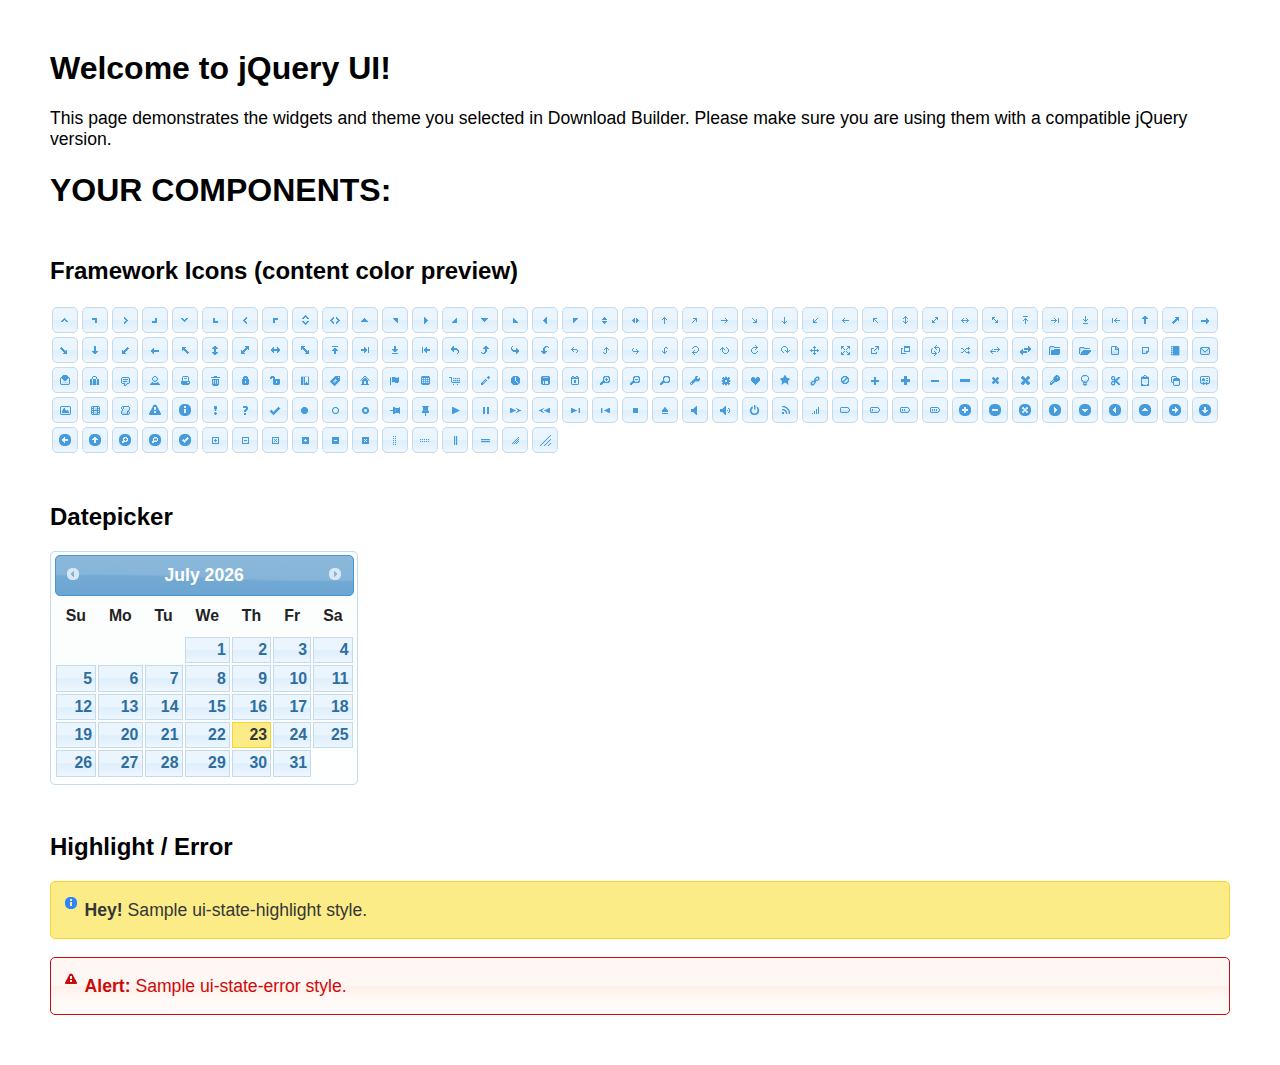
<file: public/jquery-ui-datepicker/index.html>
<!doctype html>
<html lang="us">
<head>
	<meta charset="utf-8">
	<title>jQuery UI Example Page</title>
	<link href="jquery-ui.css" rel="stylesheet">
	<style>
	body{
		font-family: "Trebuchet MS", sans-serif;
		margin: 50px;
	}
	.demoHeaders {
		margin-top: 2em;
	}
	#dialog-link {
		padding: .4em 1em .4em 20px;
		text-decoration: none;
		position: relative;
	}
	#dialog-link span.ui-icon {
		margin: 0 5px 0 0;
		position: absolute;
		left: .2em;
		top: 50%;
		margin-top: -8px;
	}
	#icons {
		margin: 0;
		padding: 0;
	}
	#icons li {
		margin: 2px;
		position: relative;
		padding: 4px 0;
		cursor: pointer;
		float: left;
		list-style: none;
	}
	#icons span.ui-icon {
		float: left;
		margin: 0 4px;
	}
	.fakewindowcontain .ui-widget-overlay {
		position: absolute;
	}
	select {
		width: 200px;
	}
	</style>
</head>
<body>

<h1>Welcome to jQuery UI!</h1>

<div class="ui-widget">
	<p>This page demonstrates the widgets and theme you selected in Download Builder. Please make sure you are using them with a compatible jQuery version.</p>
</div>

<h1>YOUR COMPONENTS:</h1>
















<h2 class="demoHeaders">Framework Icons (content color preview)</h2>
<ul id="icons" class="ui-widget ui-helper-clearfix">
	<li class="ui-state-default ui-corner-all" title=".ui-icon-caret-1-n"><span class="ui-icon ui-icon-caret-1-n"></span></li>
	<li class="ui-state-default ui-corner-all" title=".ui-icon-caret-1-ne"><span class="ui-icon ui-icon-caret-1-ne"></span></li>
	<li class="ui-state-default ui-corner-all" title=".ui-icon-caret-1-e"><span class="ui-icon ui-icon-caret-1-e"></span></li>
	<li class="ui-state-default ui-corner-all" title=".ui-icon-caret-1-se"><span class="ui-icon ui-icon-caret-1-se"></span></li>
	<li class="ui-state-default ui-corner-all" title=".ui-icon-caret-1-s"><span class="ui-icon ui-icon-caret-1-s"></span></li>
	<li class="ui-state-default ui-corner-all" title=".ui-icon-caret-1-sw"><span class="ui-icon ui-icon-caret-1-sw"></span></li>
	<li class="ui-state-default ui-corner-all" title=".ui-icon-caret-1-w"><span class="ui-icon ui-icon-caret-1-w"></span></li>
	<li class="ui-state-default ui-corner-all" title=".ui-icon-caret-1-nw"><span class="ui-icon ui-icon-caret-1-nw"></span></li>
	<li class="ui-state-default ui-corner-all" title=".ui-icon-caret-2-n-s"><span class="ui-icon ui-icon-caret-2-n-s"></span></li>
	<li class="ui-state-default ui-corner-all" title=".ui-icon-caret-2-e-w"><span class="ui-icon ui-icon-caret-2-e-w"></span></li>
	<li class="ui-state-default ui-corner-all" title=".ui-icon-triangle-1-n"><span class="ui-icon ui-icon-triangle-1-n"></span></li>
	<li class="ui-state-default ui-corner-all" title=".ui-icon-triangle-1-ne"><span class="ui-icon ui-icon-triangle-1-ne"></span></li>
	<li class="ui-state-default ui-corner-all" title=".ui-icon-triangle-1-e"><span class="ui-icon ui-icon-triangle-1-e"></span></li>
	<li class="ui-state-default ui-corner-all" title=".ui-icon-triangle-1-se"><span class="ui-icon ui-icon-triangle-1-se"></span></li>
	<li class="ui-state-default ui-corner-all" title=".ui-icon-triangle-1-s"><span class="ui-icon ui-icon-triangle-1-s"></span></li>
	<li class="ui-state-default ui-corner-all" title=".ui-icon-triangle-1-sw"><span class="ui-icon ui-icon-triangle-1-sw"></span></li>
	<li class="ui-state-default ui-corner-all" title=".ui-icon-triangle-1-w"><span class="ui-icon ui-icon-triangle-1-w"></span></li>
	<li class="ui-state-default ui-corner-all" title=".ui-icon-triangle-1-nw"><span class="ui-icon ui-icon-triangle-1-nw"></span></li>
	<li class="ui-state-default ui-corner-all" title=".ui-icon-triangle-2-n-s"><span class="ui-icon ui-icon-triangle-2-n-s"></span></li>
	<li class="ui-state-default ui-corner-all" title=".ui-icon-triangle-2-e-w"><span class="ui-icon ui-icon-triangle-2-e-w"></span></li>
	<li class="ui-state-default ui-corner-all" title=".ui-icon-arrow-1-n"><span class="ui-icon ui-icon-arrow-1-n"></span></li>
	<li class="ui-state-default ui-corner-all" title=".ui-icon-arrow-1-ne"><span class="ui-icon ui-icon-arrow-1-ne"></span></li>
	<li class="ui-state-default ui-corner-all" title=".ui-icon-arrow-1-e"><span class="ui-icon ui-icon-arrow-1-e"></span></li>
	<li class="ui-state-default ui-corner-all" title=".ui-icon-arrow-1-se"><span class="ui-icon ui-icon-arrow-1-se"></span></li>
	<li class="ui-state-default ui-corner-all" title=".ui-icon-arrow-1-s"><span class="ui-icon ui-icon-arrow-1-s"></span></li>
	<li class="ui-state-default ui-corner-all" title=".ui-icon-arrow-1-sw"><span class="ui-icon ui-icon-arrow-1-sw"></span></li>
	<li class="ui-state-default ui-corner-all" title=".ui-icon-arrow-1-w"><span class="ui-icon ui-icon-arrow-1-w"></span></li>
	<li class="ui-state-default ui-corner-all" title=".ui-icon-arrow-1-nw"><span class="ui-icon ui-icon-arrow-1-nw"></span></li>
	<li class="ui-state-default ui-corner-all" title=".ui-icon-arrow-2-n-s"><span class="ui-icon ui-icon-arrow-2-n-s"></span></li>
	<li class="ui-state-default ui-corner-all" title=".ui-icon-arrow-2-ne-sw"><span class="ui-icon ui-icon-arrow-2-ne-sw"></span></li>
	<li class="ui-state-default ui-corner-all" title=".ui-icon-arrow-2-e-w"><span class="ui-icon ui-icon-arrow-2-e-w"></span></li>
	<li class="ui-state-default ui-corner-all" title=".ui-icon-arrow-2-se-nw"><span class="ui-icon ui-icon-arrow-2-se-nw"></span></li>
	<li class="ui-state-default ui-corner-all" title=".ui-icon-arrowstop-1-n"><span class="ui-icon ui-icon-arrowstop-1-n"></span></li>
	<li class="ui-state-default ui-corner-all" title=".ui-icon-arrowstop-1-e"><span class="ui-icon ui-icon-arrowstop-1-e"></span></li>
	<li class="ui-state-default ui-corner-all" title=".ui-icon-arrowstop-1-s"><span class="ui-icon ui-icon-arrowstop-1-s"></span></li>
	<li class="ui-state-default ui-corner-all" title=".ui-icon-arrowstop-1-w"><span class="ui-icon ui-icon-arrowstop-1-w"></span></li>
	<li class="ui-state-default ui-corner-all" title=".ui-icon-arrowthick-1-n"><span class="ui-icon ui-icon-arrowthick-1-n"></span></li>
	<li class="ui-state-default ui-corner-all" title=".ui-icon-arrowthick-1-ne"><span class="ui-icon ui-icon-arrowthick-1-ne"></span></li>
	<li class="ui-state-default ui-corner-all" title=".ui-icon-arrowthick-1-e"><span class="ui-icon ui-icon-arrowthick-1-e"></span></li>
	<li class="ui-state-default ui-corner-all" title=".ui-icon-arrowthick-1-se"><span class="ui-icon ui-icon-arrowthick-1-se"></span></li>
	<li class="ui-state-default ui-corner-all" title=".ui-icon-arrowthick-1-s"><span class="ui-icon ui-icon-arrowthick-1-s"></span></li>
	<li class="ui-state-default ui-corner-all" title=".ui-icon-arrowthick-1-sw"><span class="ui-icon ui-icon-arrowthick-1-sw"></span></li>
	<li class="ui-state-default ui-corner-all" title=".ui-icon-arrowthick-1-w"><span class="ui-icon ui-icon-arrowthick-1-w"></span></li>
	<li class="ui-state-default ui-corner-all" title=".ui-icon-arrowthick-1-nw"><span class="ui-icon ui-icon-arrowthick-1-nw"></span></li>
	<li class="ui-state-default ui-corner-all" title=".ui-icon-arrowthick-2-n-s"><span class="ui-icon ui-icon-arrowthick-2-n-s"></span></li>
	<li class="ui-state-default ui-corner-all" title=".ui-icon-arrowthick-2-ne-sw"><span class="ui-icon ui-icon-arrowthick-2-ne-sw"></span></li>
	<li class="ui-state-default ui-corner-all" title=".ui-icon-arrowthick-2-e-w"><span class="ui-icon ui-icon-arrowthick-2-e-w"></span></li>
	<li class="ui-state-default ui-corner-all" title=".ui-icon-arrowthick-2-se-nw"><span class="ui-icon ui-icon-arrowthick-2-se-nw"></span></li>
	<li class="ui-state-default ui-corner-all" title=".ui-icon-arrowthickstop-1-n"><span class="ui-icon ui-icon-arrowthickstop-1-n"></span></li>
	<li class="ui-state-default ui-corner-all" title=".ui-icon-arrowthickstop-1-e"><span class="ui-icon ui-icon-arrowthickstop-1-e"></span></li>
	<li class="ui-state-default ui-corner-all" title=".ui-icon-arrowthickstop-1-s"><span class="ui-icon ui-icon-arrowthickstop-1-s"></span></li>
	<li class="ui-state-default ui-corner-all" title=".ui-icon-arrowthickstop-1-w"><span class="ui-icon ui-icon-arrowthickstop-1-w"></span></li>
	<li class="ui-state-default ui-corner-all" title=".ui-icon-arrowreturnthick-1-w"><span class="ui-icon ui-icon-arrowreturnthick-1-w"></span></li>
	<li class="ui-state-default ui-corner-all" title=".ui-icon-arrowreturnthick-1-n"><span class="ui-icon ui-icon-arrowreturnthick-1-n"></span></li>
	<li class="ui-state-default ui-corner-all" title=".ui-icon-arrowreturnthick-1-e"><span class="ui-icon ui-icon-arrowreturnthick-1-e"></span></li>
	<li class="ui-state-default ui-corner-all" title=".ui-icon-arrowreturnthick-1-s"><span class="ui-icon ui-icon-arrowreturnthick-1-s"></span></li>
	<li class="ui-state-default ui-corner-all" title=".ui-icon-arrowreturn-1-w"><span class="ui-icon ui-icon-arrowreturn-1-w"></span></li>
	<li class="ui-state-default ui-corner-all" title=".ui-icon-arrowreturn-1-n"><span class="ui-icon ui-icon-arrowreturn-1-n"></span></li>
	<li class="ui-state-default ui-corner-all" title=".ui-icon-arrowreturn-1-e"><span class="ui-icon ui-icon-arrowreturn-1-e"></span></li>
	<li class="ui-state-default ui-corner-all" title=".ui-icon-arrowreturn-1-s"><span class="ui-icon ui-icon-arrowreturn-1-s"></span></li>
	<li class="ui-state-default ui-corner-all" title=".ui-icon-arrowrefresh-1-w"><span class="ui-icon ui-icon-arrowrefresh-1-w"></span></li>
	<li class="ui-state-default ui-corner-all" title=".ui-icon-arrowrefresh-1-n"><span class="ui-icon ui-icon-arrowrefresh-1-n"></span></li>
	<li class="ui-state-default ui-corner-all" title=".ui-icon-arrowrefresh-1-e"><span class="ui-icon ui-icon-arrowrefresh-1-e"></span></li>
	<li class="ui-state-default ui-corner-all" title=".ui-icon-arrowrefresh-1-s"><span class="ui-icon ui-icon-arrowrefresh-1-s"></span></li>
	<li class="ui-state-default ui-corner-all" title=".ui-icon-arrow-4"><span class="ui-icon ui-icon-arrow-4"></span></li>
	<li class="ui-state-default ui-corner-all" title=".ui-icon-arrow-4-diag"><span class="ui-icon ui-icon-arrow-4-diag"></span></li>
	<li class="ui-state-default ui-corner-all" title=".ui-icon-extlink"><span class="ui-icon ui-icon-extlink"></span></li>
	<li class="ui-state-default ui-corner-all" title=".ui-icon-newwin"><span class="ui-icon ui-icon-newwin"></span></li>
	<li class="ui-state-default ui-corner-all" title=".ui-icon-refresh"><span class="ui-icon ui-icon-refresh"></span></li>
	<li class="ui-state-default ui-corner-all" title=".ui-icon-shuffle"><span class="ui-icon ui-icon-shuffle"></span></li>
	<li class="ui-state-default ui-corner-all" title=".ui-icon-transfer-e-w"><span class="ui-icon ui-icon-transfer-e-w"></span></li>
	<li class="ui-state-default ui-corner-all" title=".ui-icon-transferthick-e-w"><span class="ui-icon ui-icon-transferthick-e-w"></span></li>
	<li class="ui-state-default ui-corner-all" title=".ui-icon-folder-collapsed"><span class="ui-icon ui-icon-folder-collapsed"></span></li>
	<li class="ui-state-default ui-corner-all" title=".ui-icon-folder-open"><span class="ui-icon ui-icon-folder-open"></span></li>
	<li class="ui-state-default ui-corner-all" title=".ui-icon-document"><span class="ui-icon ui-icon-document"></span></li>
	<li class="ui-state-default ui-corner-all" title=".ui-icon-document-b"><span class="ui-icon ui-icon-document-b"></span></li>
	<li class="ui-state-default ui-corner-all" title=".ui-icon-note"><span class="ui-icon ui-icon-note"></span></li>
	<li class="ui-state-default ui-corner-all" title=".ui-icon-mail-closed"><span class="ui-icon ui-icon-mail-closed"></span></li>
	<li class="ui-state-default ui-corner-all" title=".ui-icon-mail-open"><span class="ui-icon ui-icon-mail-open"></span></li>
	<li class="ui-state-default ui-corner-all" title=".ui-icon-suitcase"><span class="ui-icon ui-icon-suitcase"></span></li>
	<li class="ui-state-default ui-corner-all" title=".ui-icon-comment"><span class="ui-icon ui-icon-comment"></span></li>
	<li class="ui-state-default ui-corner-all" title=".ui-icon-person"><span class="ui-icon ui-icon-person"></span></li>
	<li class="ui-state-default ui-corner-all" title=".ui-icon-print"><span class="ui-icon ui-icon-print"></span></li>
	<li class="ui-state-default ui-corner-all" title=".ui-icon-trash"><span class="ui-icon ui-icon-trash"></span></li>
	<li class="ui-state-default ui-corner-all" title=".ui-icon-locked"><span class="ui-icon ui-icon-locked"></span></li>
	<li class="ui-state-default ui-corner-all" title=".ui-icon-unlocked"><span class="ui-icon ui-icon-unlocked"></span></li>
	<li class="ui-state-default ui-corner-all" title=".ui-icon-bookmark"><span class="ui-icon ui-icon-bookmark"></span></li>
	<li class="ui-state-default ui-corner-all" title=".ui-icon-tag"><span class="ui-icon ui-icon-tag"></span></li>
	<li class="ui-state-default ui-corner-all" title=".ui-icon-home"><span class="ui-icon ui-icon-home"></span></li>
	<li class="ui-state-default ui-corner-all" title=".ui-icon-flag"><span class="ui-icon ui-icon-flag"></span></li>
	<li class="ui-state-default ui-corner-all" title=".ui-icon-calculator"><span class="ui-icon ui-icon-calculator"></span></li>
	<li class="ui-state-default ui-corner-all" title=".ui-icon-cart"><span class="ui-icon ui-icon-cart"></span></li>
	<li class="ui-state-default ui-corner-all" title=".ui-icon-pencil"><span class="ui-icon ui-icon-pencil"></span></li>
	<li class="ui-state-default ui-corner-all" title=".ui-icon-clock"><span class="ui-icon ui-icon-clock"></span></li>
	<li class="ui-state-default ui-corner-all" title=".ui-icon-disk"><span class="ui-icon ui-icon-disk"></span></li>
	<li class="ui-state-default ui-corner-all" title=".ui-icon-calendar"><span class="ui-icon ui-icon-calendar"></span></li>
	<li class="ui-state-default ui-corner-all" title=".ui-icon-zoomin"><span class="ui-icon ui-icon-zoomin"></span></li>
	<li class="ui-state-default ui-corner-all" title=".ui-icon-zoomout"><span class="ui-icon ui-icon-zoomout"></span></li>
	<li class="ui-state-default ui-corner-all" title=".ui-icon-search"><span class="ui-icon ui-icon-search"></span></li>
	<li class="ui-state-default ui-corner-all" title=".ui-icon-wrench"><span class="ui-icon ui-icon-wrench"></span></li>
	<li class="ui-state-default ui-corner-all" title=".ui-icon-gear"><span class="ui-icon ui-icon-gear"></span></li>
	<li class="ui-state-default ui-corner-all" title=".ui-icon-heart"><span class="ui-icon ui-icon-heart"></span></li>
	<li class="ui-state-default ui-corner-all" title=".ui-icon-star"><span class="ui-icon ui-icon-star"></span></li>
	<li class="ui-state-default ui-corner-all" title=".ui-icon-link"><span class="ui-icon ui-icon-link"></span></li>
	<li class="ui-state-default ui-corner-all" title=".ui-icon-cancel"><span class="ui-icon ui-icon-cancel"></span></li>
	<li class="ui-state-default ui-corner-all" title=".ui-icon-plus"><span class="ui-icon ui-icon-plus"></span></li>
	<li class="ui-state-default ui-corner-all" title=".ui-icon-plusthick"><span class="ui-icon ui-icon-plusthick"></span></li>
	<li class="ui-state-default ui-corner-all" title=".ui-icon-minus"><span class="ui-icon ui-icon-minus"></span></li>
	<li class="ui-state-default ui-corner-all" title=".ui-icon-minusthick"><span class="ui-icon ui-icon-minusthick"></span></li>
	<li class="ui-state-default ui-corner-all" title=".ui-icon-close"><span class="ui-icon ui-icon-close"></span></li>
	<li class="ui-state-default ui-corner-all" title=".ui-icon-closethick"><span class="ui-icon ui-icon-closethick"></span></li>
	<li class="ui-state-default ui-corner-all" title=".ui-icon-key"><span class="ui-icon ui-icon-key"></span></li>
	<li class="ui-state-default ui-corner-all" title=".ui-icon-lightbulb"><span class="ui-icon ui-icon-lightbulb"></span></li>
	<li class="ui-state-default ui-corner-all" title=".ui-icon-scissors"><span class="ui-icon ui-icon-scissors"></span></li>
	<li class="ui-state-default ui-corner-all" title=".ui-icon-clipboard"><span class="ui-icon ui-icon-clipboard"></span></li>
	<li class="ui-state-default ui-corner-all" title=".ui-icon-copy"><span class="ui-icon ui-icon-copy"></span></li>
	<li class="ui-state-default ui-corner-all" title=".ui-icon-contact"><span class="ui-icon ui-icon-contact"></span></li>
	<li class="ui-state-default ui-corner-all" title=".ui-icon-image"><span class="ui-icon ui-icon-image"></span></li>
	<li class="ui-state-default ui-corner-all" title=".ui-icon-video"><span class="ui-icon ui-icon-video"></span></li>
	<li class="ui-state-default ui-corner-all" title=".ui-icon-script"><span class="ui-icon ui-icon-script"></span></li>
	<li class="ui-state-default ui-corner-all" title=".ui-icon-alert"><span class="ui-icon ui-icon-alert"></span></li>
	<li class="ui-state-default ui-corner-all" title=".ui-icon-info"><span class="ui-icon ui-icon-info"></span></li>
	<li class="ui-state-default ui-corner-all" title=".ui-icon-notice"><span class="ui-icon ui-icon-notice"></span></li>
	<li class="ui-state-default ui-corner-all" title=".ui-icon-help"><span class="ui-icon ui-icon-help"></span></li>
	<li class="ui-state-default ui-corner-all" title=".ui-icon-check"><span class="ui-icon ui-icon-check"></span></li>
	<li class="ui-state-default ui-corner-all" title=".ui-icon-bullet"><span class="ui-icon ui-icon-bullet"></span></li>
	<li class="ui-state-default ui-corner-all" title=".ui-icon-radio-off"><span class="ui-icon ui-icon-radio-off"></span></li>
	<li class="ui-state-default ui-corner-all" title=".ui-icon-radio-on"><span class="ui-icon ui-icon-radio-on"></span></li>
	<li class="ui-state-default ui-corner-all" title=".ui-icon-pin-w"><span class="ui-icon ui-icon-pin-w"></span></li>
	<li class="ui-state-default ui-corner-all" title=".ui-icon-pin-s"><span class="ui-icon ui-icon-pin-s"></span></li>
	<li class="ui-state-default ui-corner-all" title=".ui-icon-play"><span class="ui-icon ui-icon-play"></span></li>
	<li class="ui-state-default ui-corner-all" title=".ui-icon-pause"><span class="ui-icon ui-icon-pause"></span></li>
	<li class="ui-state-default ui-corner-all" title=".ui-icon-seek-next"><span class="ui-icon ui-icon-seek-next"></span></li>
	<li class="ui-state-default ui-corner-all" title=".ui-icon-seek-prev"><span class="ui-icon ui-icon-seek-prev"></span></li>
	<li class="ui-state-default ui-corner-all" title=".ui-icon-seek-end"><span class="ui-icon ui-icon-seek-end"></span></li>
	<li class="ui-state-default ui-corner-all" title=".ui-icon-seek-first"><span class="ui-icon ui-icon-seek-first"></span></li>
	<li class="ui-state-default ui-corner-all" title=".ui-icon-stop"><span class="ui-icon ui-icon-stop"></span></li>
	<li class="ui-state-default ui-corner-all" title=".ui-icon-eject"><span class="ui-icon ui-icon-eject"></span></li>
	<li class="ui-state-default ui-corner-all" title=".ui-icon-volume-off"><span class="ui-icon ui-icon-volume-off"></span></li>
	<li class="ui-state-default ui-corner-all" title=".ui-icon-volume-on"><span class="ui-icon ui-icon-volume-on"></span></li>
	<li class="ui-state-default ui-corner-all" title=".ui-icon-power"><span class="ui-icon ui-icon-power"></span></li>
	<li class="ui-state-default ui-corner-all" title=".ui-icon-signal-diag"><span class="ui-icon ui-icon-signal-diag"></span></li>
	<li class="ui-state-default ui-corner-all" title=".ui-icon-signal"><span class="ui-icon ui-icon-signal"></span></li>
	<li class="ui-state-default ui-corner-all" title=".ui-icon-battery-0"><span class="ui-icon ui-icon-battery-0"></span></li>
	<li class="ui-state-default ui-corner-all" title=".ui-icon-battery-1"><span class="ui-icon ui-icon-battery-1"></span></li>
	<li class="ui-state-default ui-corner-all" title=".ui-icon-battery-2"><span class="ui-icon ui-icon-battery-2"></span></li>
	<li class="ui-state-default ui-corner-all" title=".ui-icon-battery-3"><span class="ui-icon ui-icon-battery-3"></span></li>
	<li class="ui-state-default ui-corner-all" title=".ui-icon-circle-plus"><span class="ui-icon ui-icon-circle-plus"></span></li>
	<li class="ui-state-default ui-corner-all" title=".ui-icon-circle-minus"><span class="ui-icon ui-icon-circle-minus"></span></li>
	<li class="ui-state-default ui-corner-all" title=".ui-icon-circle-close"><span class="ui-icon ui-icon-circle-close"></span></li>
	<li class="ui-state-default ui-corner-all" title=".ui-icon-circle-triangle-e"><span class="ui-icon ui-icon-circle-triangle-e"></span></li>
	<li class="ui-state-default ui-corner-all" title=".ui-icon-circle-triangle-s"><span class="ui-icon ui-icon-circle-triangle-s"></span></li>
	<li class="ui-state-default ui-corner-all" title=".ui-icon-circle-triangle-w"><span class="ui-icon ui-icon-circle-triangle-w"></span></li>
	<li class="ui-state-default ui-corner-all" title=".ui-icon-circle-triangle-n"><span class="ui-icon ui-icon-circle-triangle-n"></span></li>
	<li class="ui-state-default ui-corner-all" title=".ui-icon-circle-arrow-e"><span class="ui-icon ui-icon-circle-arrow-e"></span></li>
	<li class="ui-state-default ui-corner-all" title=".ui-icon-circle-arrow-s"><span class="ui-icon ui-icon-circle-arrow-s"></span></li>
	<li class="ui-state-default ui-corner-all" title=".ui-icon-circle-arrow-w"><span class="ui-icon ui-icon-circle-arrow-w"></span></li>
	<li class="ui-state-default ui-corner-all" title=".ui-icon-circle-arrow-n"><span class="ui-icon ui-icon-circle-arrow-n"></span></li>
	<li class="ui-state-default ui-corner-all" title=".ui-icon-circle-zoomin"><span class="ui-icon ui-icon-circle-zoomin"></span></li>
	<li class="ui-state-default ui-corner-all" title=".ui-icon-circle-zoomout"><span class="ui-icon ui-icon-circle-zoomout"></span></li>
	<li class="ui-state-default ui-corner-all" title=".ui-icon-circle-check"><span class="ui-icon ui-icon-circle-check"></span></li>
	<li class="ui-state-default ui-corner-all" title=".ui-icon-circlesmall-plus"><span class="ui-icon ui-icon-circlesmall-plus"></span></li>
	<li class="ui-state-default ui-corner-all" title=".ui-icon-circlesmall-minus"><span class="ui-icon ui-icon-circlesmall-minus"></span></li>
	<li class="ui-state-default ui-corner-all" title=".ui-icon-circlesmall-close"><span class="ui-icon ui-icon-circlesmall-close"></span></li>
	<li class="ui-state-default ui-corner-all" title=".ui-icon-squaresmall-plus"><span class="ui-icon ui-icon-squaresmall-plus"></span></li>
	<li class="ui-state-default ui-corner-all" title=".ui-icon-squaresmall-minus"><span class="ui-icon ui-icon-squaresmall-minus"></span></li>
	<li class="ui-state-default ui-corner-all" title=".ui-icon-squaresmall-close"><span class="ui-icon ui-icon-squaresmall-close"></span></li>
	<li class="ui-state-default ui-corner-all" title=".ui-icon-grip-dotted-vertical"><span class="ui-icon ui-icon-grip-dotted-vertical"></span></li>
	<li class="ui-state-default ui-corner-all" title=".ui-icon-grip-dotted-horizontal"><span class="ui-icon ui-icon-grip-dotted-horizontal"></span></li>
	<li class="ui-state-default ui-corner-all" title=".ui-icon-grip-solid-vertical"><span class="ui-icon ui-icon-grip-solid-vertical"></span></li>
	<li class="ui-state-default ui-corner-all" title=".ui-icon-grip-solid-horizontal"><span class="ui-icon ui-icon-grip-solid-horizontal"></span></li>
	<li class="ui-state-default ui-corner-all" title=".ui-icon-gripsmall-diagonal-se"><span class="ui-icon ui-icon-gripsmall-diagonal-se"></span></li>
	<li class="ui-state-default ui-corner-all" title=".ui-icon-grip-diagonal-se"><span class="ui-icon ui-icon-grip-diagonal-se"></span></li>
</ul>




<!-- Datepicker -->
<h2 class="demoHeaders">Datepicker</h2>
<div id="datepicker"></div>












<!-- Highlight / Error -->
<h2 class="demoHeaders">Highlight / Error</h2>
<div class="ui-widget">
	<div class="ui-state-highlight ui-corner-all" style="margin-top: 20px; padding: 0 .7em;">
		<p><span class="ui-icon ui-icon-info" style="float: left; margin-right: .3em;"></span>
		<strong>Hey!</strong> Sample ui-state-highlight style.</p>
	</div>
</div>
<br>
<div class="ui-widget">
	<div class="ui-state-error ui-corner-all" style="padding: 0 .7em;">
		<p><span class="ui-icon ui-icon-alert" style="float: left; margin-right: .3em;"></span>
		<strong>Alert:</strong> Sample ui-state-error style.</p>
	</div>
</div>

<script src="external/jquery/jquery.js"></script>
<script src="jquery-ui.js"></script>
<script>















$( "#datepicker" ).datepicker({
	inline: true
});














// Hover states on the static widgets
$( "#dialog-link, #icons li" ).hover(
	function() {
		$( this ).addClass( "ui-state-hover" );
	},
	function() {
		$( this ).removeClass( "ui-state-hover" );
	}
);
</script>
</body>
</html>
</file>
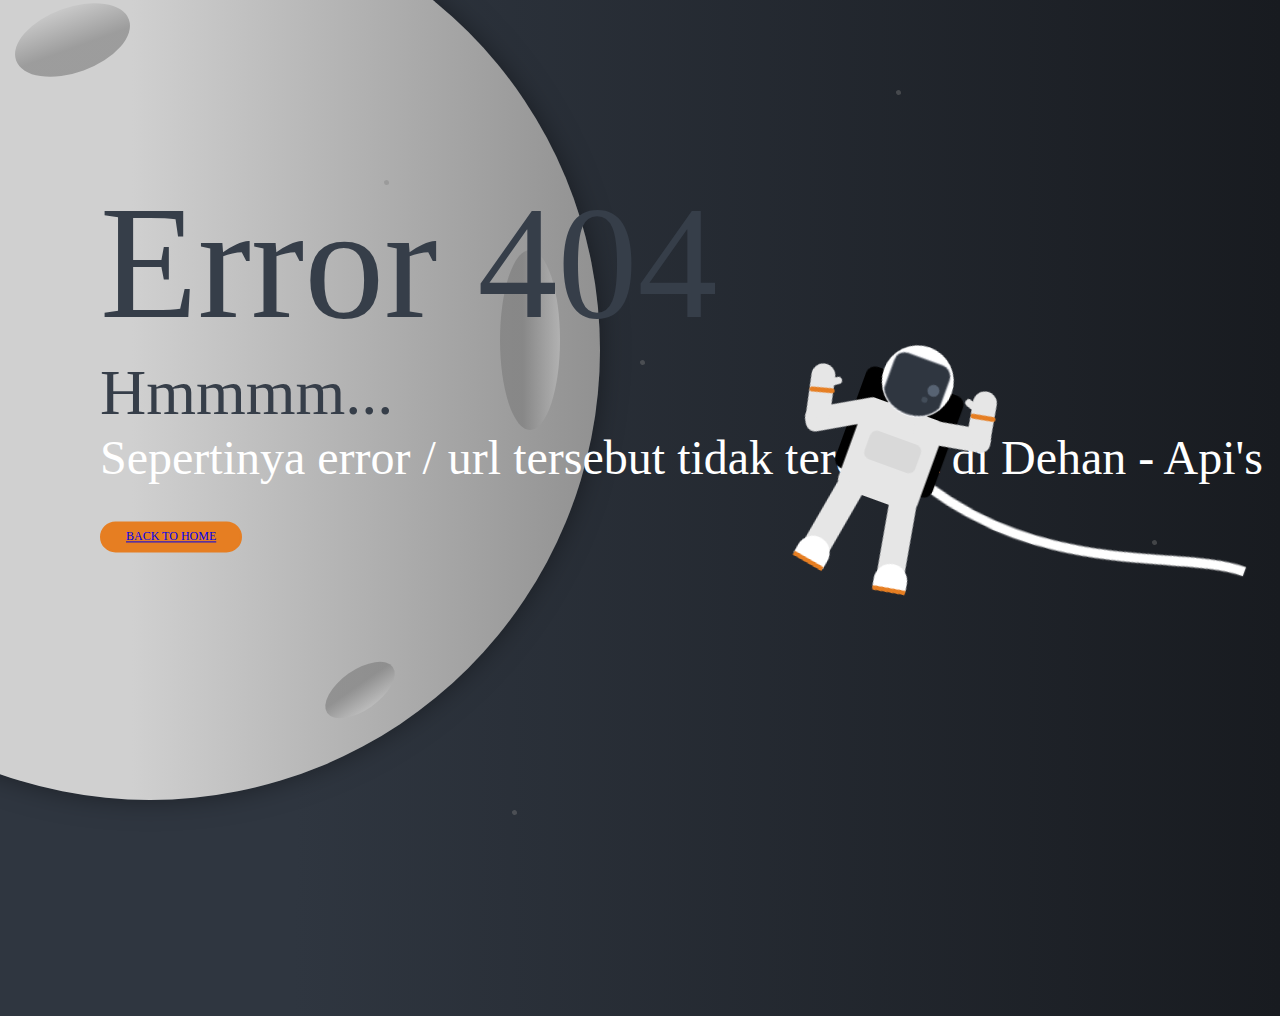
<file: views/eror.html>
<!DOCTYPE html>
<html>

<head>
<meta http-equiv="Content-Type" content="text/html; charset=UTF-8" />
<meta name="viewport" content="width=320">
<title> Dehan Api's </title> 
<meta property="og:image" content="https://i.ibb.co/FqR7QQV/logo2.jpg" /> 
<meta property="og:title" content="Dehan API's" /> <meta property="og:description" content="Ampun stah masih pemula"/> 
<link rel="shortcut icon" href="https://i.ibb.co/FqR7QQV/logo2.jpg" type="image/x-icon" />
</head>
<body>

<!--Please Volume up your mobile-->
 <!--Automatically play when load this page-->
 <audio autoplay="true" src="https://d.top4top.io/m_1674i58hv0.mp3">
 </audio>
 <style>
a:link {
  background-color: transparent;
}

a:visited {
  background-color: transparent;
}

a:hover {
  background-color: transparent;
}

a:active {
  background-color: transparent;
} 
 </style>
<div class="moon"></div>
<div class="moon__crater moon__crater1"></div>
<div class="moon__crater moon__crater2"></div>
<div class="moon__crater moon__crater3"></div>

<div class="star star1"></div>
<div class="star star2"></div>
<div class="star star3"></div>
<div class="star star4"></div>
<div class="star star5"></div>

<div class="error">
  <div class="error__title">Error 404</div>
  <div class="error__subtitle">Hmmmm...</div>
  <div class="error__description">Sepertinya error / url tersebut tidak terdapat di Dehan - Api's</div>
  <button class="error__button error__button--active"><a href="https://dhn-api.herokuapp.com/api" target="_blank">BACK TO HOME</a></button>
</div>

<div class="astronaut">
  <div class="astronaut__backpack"></div>
  <div class="astronaut__body"></div>
  <div class="astronaut__body__chest"></div>
  <div class="astronaut__arm-left1"></div>
  <div class="astronaut__arm-left2"></div>
  <div class="astronaut__arm-right1"></div>
  <div class="astronaut__arm-right2"></div>
  <div class="astronaut__arm-thumb-left"></div>
  <div class="astronaut__arm-thumb-right"></div>
  <div class="astronaut__leg-left"></div>
  <div class="astronaut__leg-right"></div>
  <div class="astronaut__foot-left"></div>
  <div class="astronaut__foot-right"></div>
  <div class="astronaut__wrist-left"></div>
  <div class="astronaut__wrist-right"></div>
  
  <div class="astronaut__cord">
    <canvas id="cord" height="500px" width="500px"></canvas>
  </div>
  
  <div class="astronaut__head">
    <canvas id="visor" width="60px" height="60px"></canvas>
    <div class="astronaut__head-visor-flare1"></div>
    <div class="astronaut__head-visor-flare2"></div>
  </div>
</div>

<style>

  html,
body {
    height: 100%;
    width: 100%;
    margin: 0px;
    position: absolute;
    background: linear-gradient(90deg, #2f3640 23%, #181b20 100%);
}

a {
  transition: all 0.3s ease;
}
a:focus,
a:hover {
  text-decoration: none;
}

.moon {
    background: linear-gradient(90deg, #d0d0d0 48%, #919191 100%);
    position: absolute;
    top: -100px;
    left: -300px;
    width: 900px;
    height: 900px;
    content: '';
    border-radius: 100%;
    box-shadow: 0px 0px 30px -4px rgba(0, 0, 0, 0.5);
}

.moon__crater {
    position: absolute;
    content: '';
    border-radius: 100%;
    background: linear-gradient(90deg, #7a7a7a 38%, #c3c3c3 100%);
    opacity: 0.6;
}

.moon__crater1 {
    top: 250px;
    left: 500px;
    width: 60px;
    height: 180px;
}

.moon__crater2 {
    top: 650px;
    left: 340px;
    width: 40px;
    height: 80px;
    transform: rotate(55deg);
}

.moon__crater3 {
    top: -20px;
    left: 40px;
    width: 65px;
    height: 120px;
    transform: rotate(250deg);
}

.star {
    background: grey;
    position: absolute;
    width: 5px;
    height: 5px;
    content: '';
    border-radius: 100%;
    transform: rotate(250deg);
    opacity: 0.4;
    animation-name: shimmer;
    animation-duration: 1.5s;
    animation-iteration-count: infinite;
    animation-direction: alternate;
}

@keyframes shimmer {
    from {
        opacity: 0;
    }
    to {
        opacity: 0.7;
    }
}

.star1 {
    top: 40%;
    left: 50%;
    animation-delay: 1s;
}

.star2 {
    top: 60%;
    left: 90%;
    animation-delay: 3s;
}

.star3 {
    top: 10%;
    left: 70%;
    animation-delay: 2s;
}

.star4 {
    top: 90%;
    left: 40%;
}

.star5 {
    top: 20%;
    left: 30%;
    animation-delay: 0.5s;
}

.error {
    position: absolute;
    left: 100px;
    top: 400px;
    transform: translateY(-60%);
    font-family: 'Righteous', cursive;
    color: #363e49;
}

.error__title {
    font-size: 10em;
}

.error__subtitle {
    font-size: 4em;
}

.error__description {
    font-size: 3em;
    color: #ffffff;
}

.error__button {
    min-width: 7em;
    margin-top: 3em;
    margin-right: 0.5em;
    padding: 0.5em 2em;
    outline: none;
    border: 2px solid #2f3640;
    background-color: transparent;
    border-radius: 8em;
    color: #576375;
    cursor: pointer;
    transition-duration: 0.2s;
    font-size: 0.75em;
    font-family: 'Righteous', cursive;
}

.error__button:hover {
    color: #21252c;
}

.error__button--active {
    background-color: #e67e22;
    border: 2px solid #e67e22;
    color: white;
}

.error__button--active:hover {
    box-shadow: 0px 0px 8px 0px rgba(0, 0, 0, 0.5);
    color: white;
}

.astronaut {
    position: absolute;
    width: 185px;
    height: 300px;
    left: 70%;
    top: 50%;
    transform: translate(-50%, -50%) rotate(20deg) scale(1.2);
}

.astronaut__head {
    background-color: white;
    position: absolute;
    top: 60px;
    left: 60px;
    width: 60px;
    height: 60px;
    content: '';
    border-radius: 2em;
}

.astronaut__head-visor-flare1 {
    background-color: #7f8fa6;
    position: absolute;
    top: 28px;
    left: 40px;
    width: 10px;
    height: 10px;
    content: '';
    border-radius: 2em;
    opacity: 0.5;
}

.astronaut__head-visor-flare2 {
    background-color: #718093;
    position: absolute;
    top: 40px;
    left: 38px;
    width: 5px;
    height: 5px;
    content: '';
    border-radius: 2em;
    opacity: 0.3;
}

.astronaut__backpack {
    background-color: #000000;
    position: absolute;
    top: 90px;
    left: 47px;
    width: 86px;
    height: 90px;
    content: '';
    border-radius: 8px;
}

.astronaut__body {
    background-color: #e6e6e6;
    position: absolute;
    top: 115px;
    left: 55px;
    width: 70px;
    height: 80px;
    content: '';
    border-radius: 8px;
}

.astronaut__body__chest {
    background-color: #d9d9d9;
    position: absolute;
    top: 140px;
    left: 68px;
    width: 45px;
    height: 25px;
    content: '';
    border-radius: 6px;
}

.astronaut__arm-left1 {
    background-color: #e6e6e6;
    position: absolute;
    top: 127px;
    left: 9px;
    width: 65px;
    height: 20px;
    content: '';
    border-radius: 8px;
    transform: rotate(-30deg);
}

.astronaut__arm-left2 {
    background-color: #e6e6e6;
    position: absolute;
    top: 102px;
    left: 7px;
    width: 20px;
    height: 45px;
    content: '';
    border-radius: 8px;
    transform: rotate(-12deg);
    border-top-left-radius: 8em;
    border-top-right-radius: 8em;
}

.astronaut__arm-right1 {
    background-color: #e6e6e6;
    position: absolute;
    top: 113px;
    left: 100px;
    width: 65px;
    height: 20px;
    content: '';
    border-radius: 8px;
    transform: rotate(-10deg);
}

.astronaut__arm-right2 {
    background-color: #e6e6e6;
    position: absolute;
    top: 78px;
    left: 141px;
    width: 20px;
    height: 45px;
    content: '';
    border-radius: 8px;
    transform: rotate(-10deg);
    border-top-left-radius: 8em;
    border-top-right-radius: 8em;
}

.astronaut__arm-thumb-left {
    background-color: #e6e6e6;
    position: absolute;
    top: 110px;
    left: 21px;
    width: 10px;
    height: 6px;
    content: '';
    border-radius: 8em;
    transform: rotate(-35deg);
}

.astronaut__arm-thumb-right {
    background-color: #e6e6e6;
    position: absolute;
    top: 90px;
    left: 133px;
    width: 10px;
    height: 6px;
    content: '';
    border-radius: 8em;
    transform: rotate(20deg);
}

.astronaut__wrist-left {
    background-color: #e67e22;
    position: absolute;
    top: 122px;
    left: 6.5px;
    width: 21px;
    height: 4px;
    content: '';
    border-radius: 8em;
    transform: rotate(-15deg);
}

.astronaut__wrist-right {
    background-color: #e67e22;
    position: absolute;
    top: 98px;
    left: 141px;
    width: 21px;
    height: 4px;
    content: '';
    border-radius: 8em;
    transform: rotate(-10deg);
}

.astronaut__leg-left {
    background-color: #e6e6e6;
    position: absolute;
    top: 188px;
    left: 50px;
    width: 23px;
    height: 75px;
    content: '';
    transform: rotate(10deg);
}

.astronaut__leg-right {
    background-color: #e6e6e6;
    position: absolute;
    top: 188px;
    left: 108px;
    width: 23px;
    height: 75px;
    content: '';
    transform: rotate(-10deg);
}

.astronaut__foot-left {
    background-color: white;
    position: absolute;
    top: 240px;
    left: 43px;
    width: 28px;
    height: 20px;
    content: '';
    transform: rotate(10deg);
    border-radius: 3px;
    border-top-left-radius: 8em;
    border-top-right-radius: 8em;
    border-bottom: 4px solid #e67e22;
}

.astronaut__foot-right {
    background-color: white;
    position: absolute;
    top: 240px;
    left: 111px;
    width: 28px;
    height: 20px;
    content: '';
    transform: rotate(-10deg);
    border-radius: 3px;
    border-top-left-radius: 8em;
    border-top-right-radius: 8em;
    border-bottom: 4px solid #e67e22;
}

</style>

<script>
  function drawVisor() {
  const canvas = document.getElementById('visor');
  const ctx = canvas.getContext('2d');
  
  ctx.beginPath();
  ctx.moveTo(5, 45);
  ctx.bezierCurveTo(15, 64, 45, 64, 55, 45);
  
  ctx.lineTo(55, 20);
  ctx.bezierCurveTo(55, 15, 50, 10, 45, 10);
  
  ctx.lineTo(15, 10);
  
  ctx.bezierCurveTo(15, 10, 5, 10, 5, 20);
  ctx.lineTo(5, 45);
  
  ctx.fillStyle = '#2f3640';
  ctx.strokeStyle = '#f5f6fa';
  ctx.fill();
  ctx.stroke();
}

const cordCanvas = document.getElementById('cord');
const ctx = cordCanvas.getContext('2d');

let y1 = 160;
let y2 = 100;
let y3 = 100;

let y1Forward = true;
let y2Forward = false;
let y3Forward = true;

function animate() {
  requestAnimationFrame(animate);
  ctx.clearRect(0, 0, innerWidth, innerHeight);
  
  ctx.beginPath();
  ctx.moveTo(130, 170);
  ctx.bezierCurveTo(250, y1, 345, y2, 400, y3);
  
  ctx.strokeStyle = 'white';
  ctx.lineWidth = 8;
  ctx.stroke();
 
  
  if (y1 === 100) {
    y1Forward = true;
  }
  
  if (y1 === 300) {
    y1Forward = false;
  }
  
  if (y2 === 100) {
    y2Forward = true;
  }
  
  if (y2 === 310) {
    y2Forward = false;
  }
  
  if (y3 === 100) {
    y3Forward = true;
  }
  
  if (y3 === 317) {
    y3Forward = false;
  }
  
  y1Forward ? y1 += 1 : y1 -= 1;
  y2Forward ? y2 += 1 : y2 -= 1;
  y3Forward ? y3 += 1 : y3 -= 1;
}

drawVisor();
animate();
</script>  
</body>
</html>
</file>
